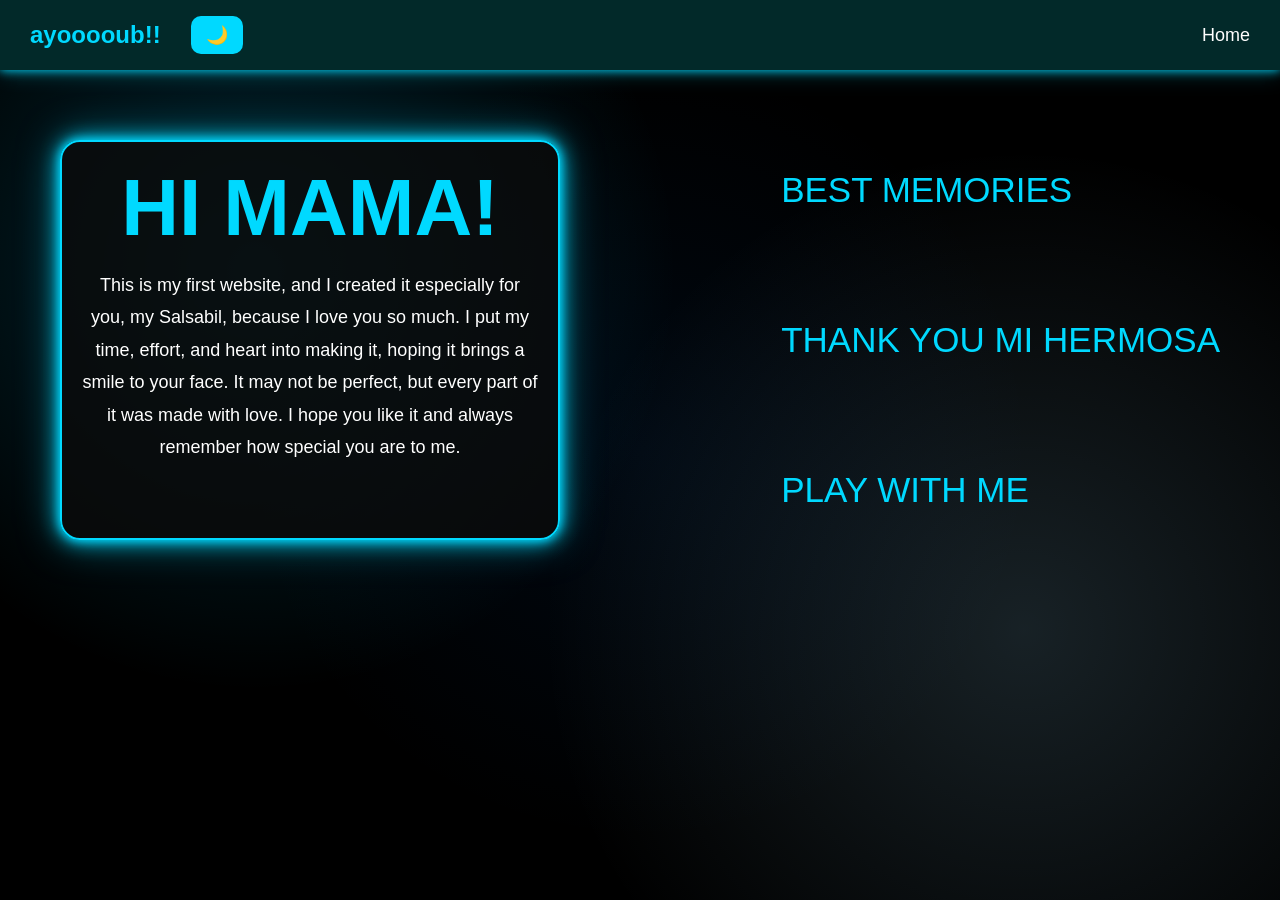
<file: index.html>
<!DOCTYPE html>
<html lang="ar">

<head>
    <meta charset="UTF-8">
    <meta name="viewport" content="width=device-width, initial-scale=1.0">
    <title>Ayoooub</title>

    <link rel="stylesheet" href="ayoob.css">
</head>

<body>
  
    <!-- الشريط العلوي -->
    <header class="navbar">

        <h2 class="logo">ayooooub!!</h2>

        <button id="themeBtn">🌙</button>

        <nav>
            <a href="#">Home</a>
        </nav>

    </header>

    <!-- المحتوى الرئيسي (تم إضافته فقط للتنظيم وليس تغيير الشكل) -->
    <div class="main-content">

        <!-- الإطار -->
        <div class="box">

            <h2>HI MAMA!</h2>

            <p>
                This is my first website, and I created it especially for you,
                my Salsabil, because I love you so much.
                I put my time, effort, and heart into making it,
                hoping it brings a smile to your face.
                It may not be perfect, but every part of it was made with love.
                I hope you like it and always remember how special you are to me.
            </p>

        </div>

        <!-- العناوين -->
        <div class="titles">

            <a href="ayoub1.html" class="title title1">
                BEST MEMORIES
            </a>

            <a href="ayoub2.html" class="title title2">
                THANK YOU MI HERMOSA
            </a>

            <a href="ayoub3.html" class="title title3">
                PLAY WITH ME
            </a>

        </div>

    </div>

    <!-- زر الوضع الليلي -->
    <script>

        const btn = document.getElementById("themeBtn");

        btn.onclick = function () {

            document.body.classList.toggle("light");

            if (document.body.classList.contains("light")) {
                btn.textContent = "☀️";
            } else {
                btn.textContent = "🌙";
            }

        };

    </script>

    <!-- انتقال الصفحات -->
    <script>

        const links = document.querySelectorAll("a");

        links.forEach(link => {

            link.addEventListener("click", function (e) {

                if (this.getAttribute("href").startsWith("#"))
                    return;

                e.preventDefault();

                document.body.classList.add("fade-out");

                setTimeout(() => {
                    window.location.href = this.href;
                }, 500);

            });

        });

    </script>

</body>

</html>
</file>
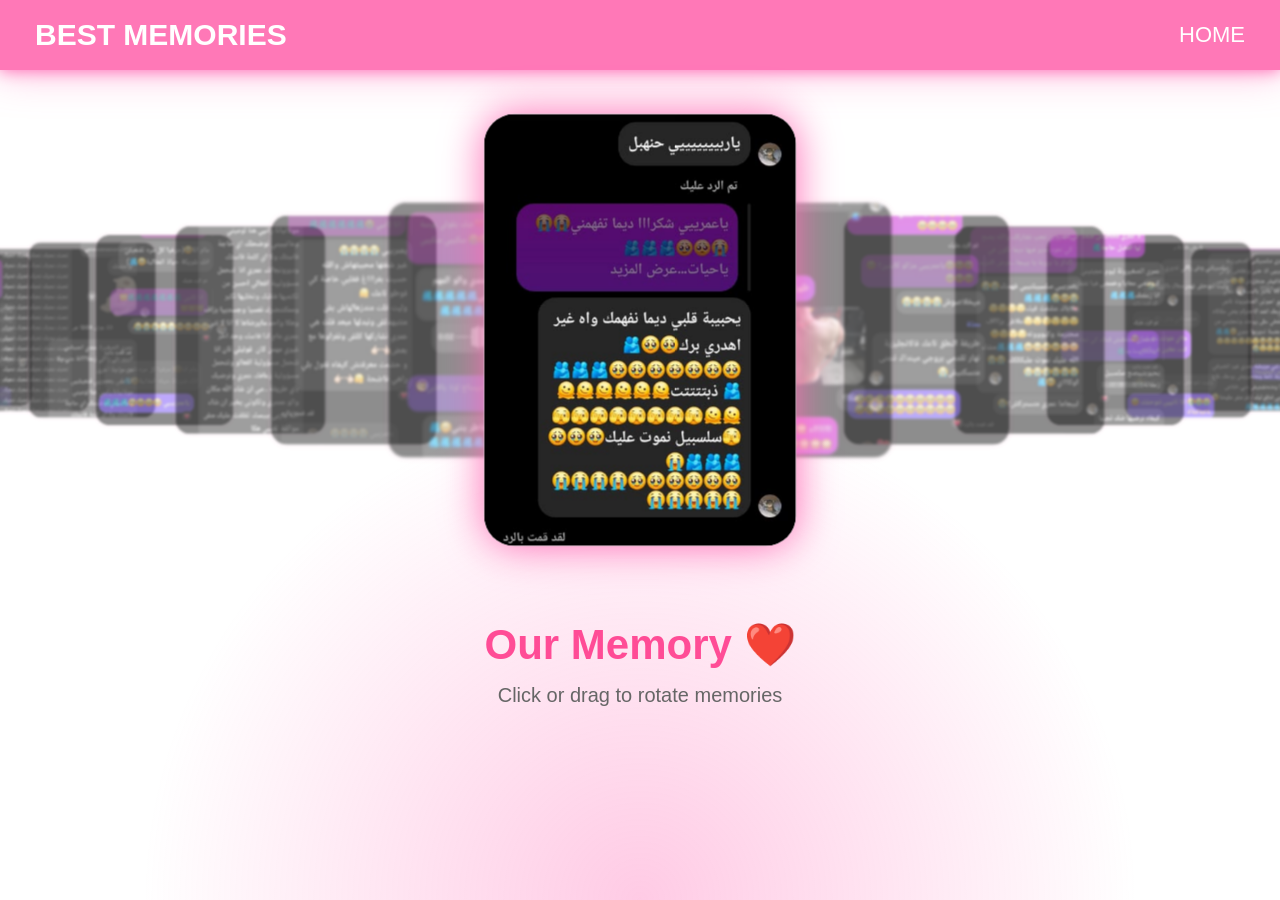
<file: ayoub1.html>
<!DOCTYPE html>
<html lang="ar">

<head>
    <meta charset="UTF-8">
    <meta name="viewport" content="width=device-width, initial-scale=1.0">
    <title>Best Memories</title>

    <link rel="stylesheet" href="ayoob1.css">
</head>

<body>
   
    <!-- الشريط -->
    <header class="navbar">

        <h2 class="logo">BEST MEMORIES</h2>

        <nav>
            <a href="index.html">HOME</a>
        </nav>

    </header>

    <!-- المعرض -->

    <div class="scene">

        <div class="carousel">

            <div class="card">
                <img src="photo1.jpg">
            </div>
        
            <div class="card">
                <img src="photo2.jpg">
            </div>
        
            <div class="card">
                <img src="photo3.jpg">
            </div>
        
            <div class="card">
                <img src="photo4.jpg">
            </div>
        
            <div class="card">
                <img src="photo5.jpg">
            </div>
        
            <div class="card">
                <img src="photo6.jpg">
            </div>
        
            <div class="card">
                <img src="photo7.jpg">
            </div>
        
            <div class="card">
                <img src="photo8.jpg">
            </div>
        
            <div class="card">
                <img src="photo9.jpg">
            </div>

            <div class="card">
                <img src="photo10.jpg">
            </div>

            <div class="card">
                <img src="photo11.jpg">
            </div>

            <div class="card">
                <img src="photo12.jpg">
            </div>

            <div class="card">
                <img src="photo13.jpg">
            </div>

            <div class="card">
                <img src="photo14.jpg">
            </div>

            <div class="card">
                <img src="photo15.jpg">
            </div>

            <div class="card">
                <img src="photo16.jpg">
            </div>

            <div class="card">
                <img src="photo17.jpg">
            </div>

            <div class="card">
                <img src="photo18.jpg">
            </div>

            <div class="card">
                <img src="photo19.jpg">
            </div>

            <div class="card">
                <img src="photo20.jpg">
            </div>

            <div class="card">
                <img src="photo21.jpg">
            </div>

            <div class="card">
                <img src="photo22.jpg">
            </div>

            <div class="card">
                <img src="photo23.jpg">
            </div>

            <div class="card">
                <img src="photo24.jpg">
            </div>
                    
            <div class="card">
                <img src="photo25.jpg">
            </div>

            <div class="card">
                <img src="photo26.jpg">
            </div>
        </div>

    </div>

    <!-- رسالة الصورة -->
    <div class="info">
        <h2 id="title">Our Memory ❤️</h2>
        <p id="desc">Click or drag to rotate memories</p>
    </div>

    <script src="gallery.js"></script>

</body>

</html>
</file>
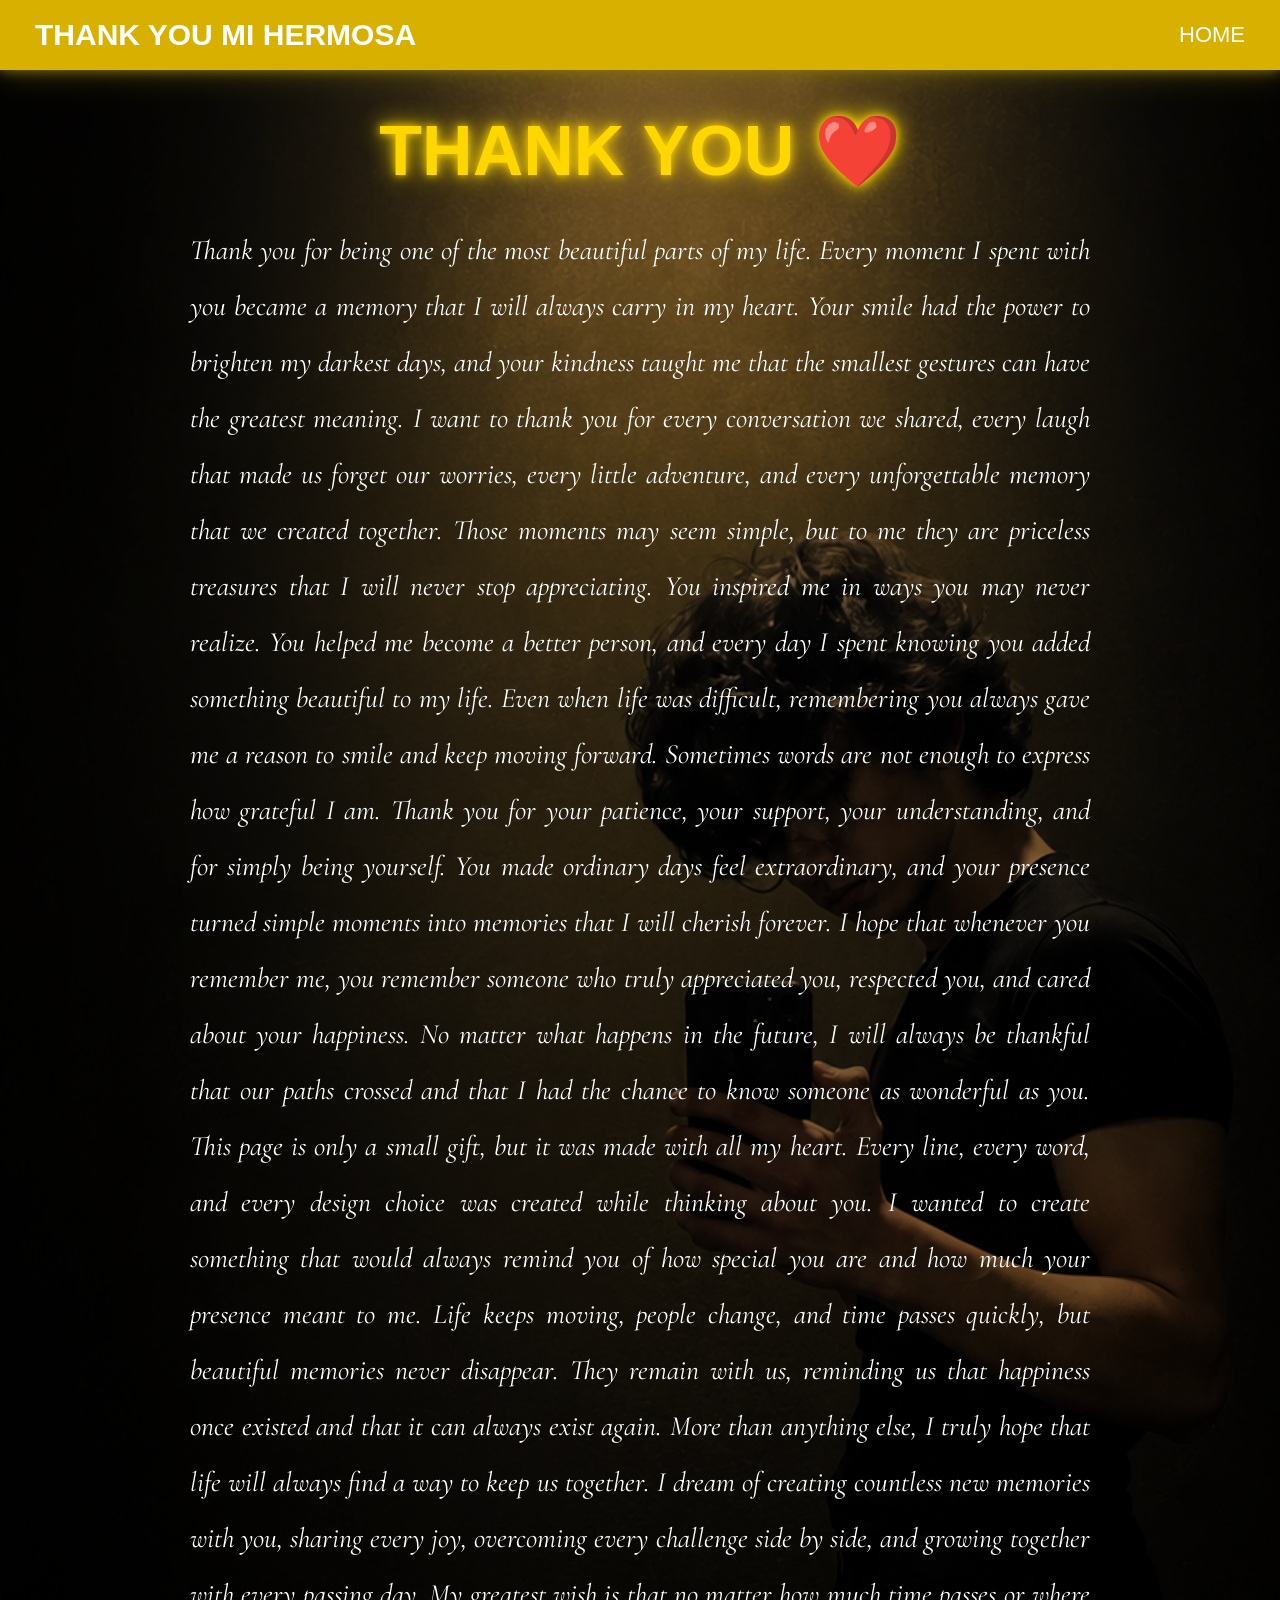
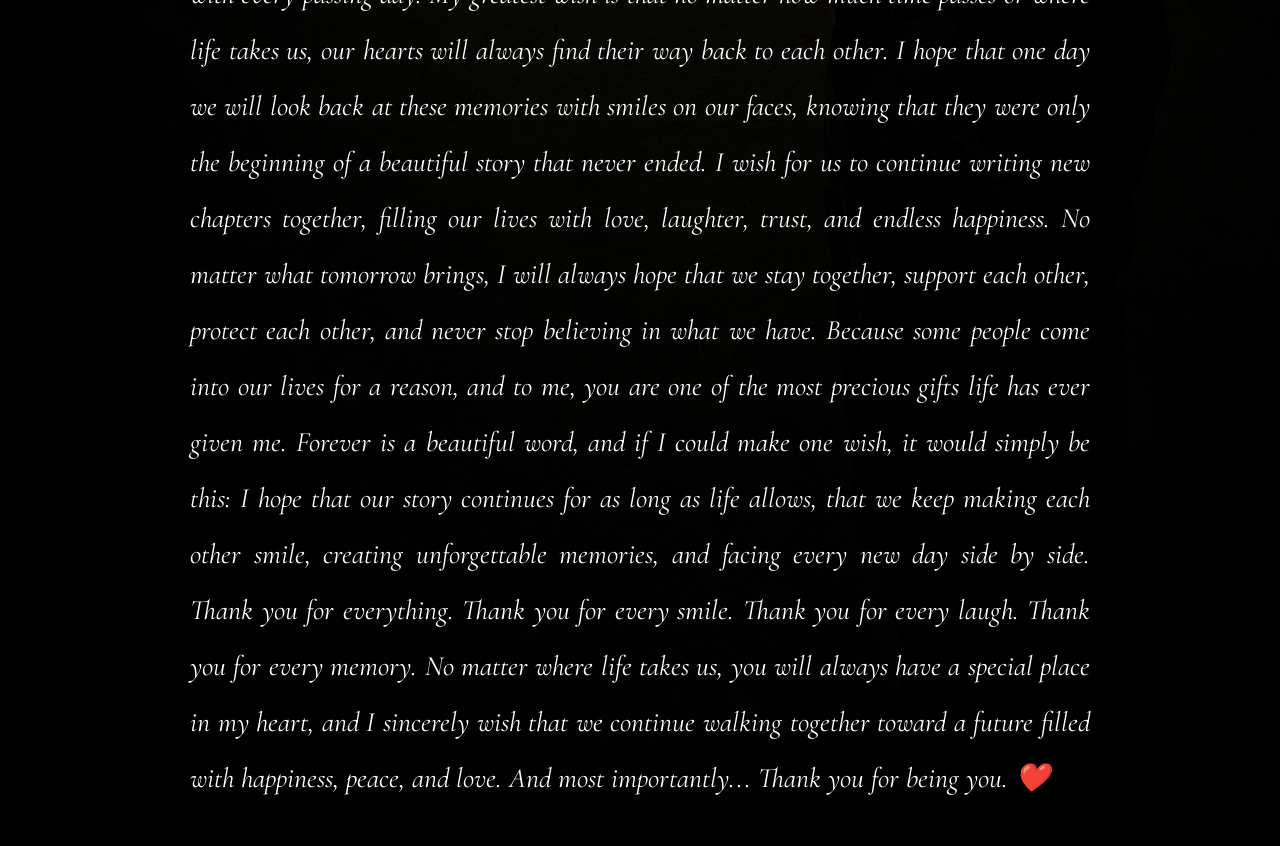
<file: ayoub2.html>
<!DOCTYPE html>
<html lang="ar">

<head>
    <meta charset="UTF-8">
    <meta name="viewport" content="width=device-width, initial-scale=1.0">
    <title>Thank You Mi Hermosa</title>
    <link href="https://fonts.googleapis.com/css2?family=Cormorant+Garamond:ital,wght@1,400;1,500;1,600&display=swap" rel="stylesheet">
    <link rel="stylesheet" href="ayoob2.css">
</head>

<body>
    
    <!-- الشريط العلوي -->
    <header class="navbar">

        <h2 class="logo">THANK YOU MI HERMOSA</h2>

        <nav>
            <a href="index.html">HOME</a>
        </nav>

    </header>

    <!-- طبقة تعتيم -->
    <div class="overlay">

        <div class="content">

            <h1>THANK YOU ❤️</h1>

            <p>
                Thank you for being one of the most beautiful parts of my life.
                
                Every moment I spent with you became a memory that I will always carry in my heart. Your smile had the power to brighten my darkest days, and your kindness taught me that the smallest gestures can have the greatest meaning.
                
                I want to thank you for every conversation we shared, every laugh that made us forget our worries, every little adventure, and every unforgettable memory that we created together. Those moments may seem simple, but to me they are priceless treasures that I will never stop appreciating.
                
                You inspired me in ways you may never realize. You helped me become a better person, and every day I spent knowing you added something beautiful to my life. Even when life was difficult, remembering you always gave me a reason to smile and keep moving forward.
                
                Sometimes words are not enough to express how grateful I am. Thank you for your patience, your support, your understanding, and for simply being yourself. You made ordinary days feel extraordinary, and your presence turned simple moments into memories that I will cherish forever.
                
                I hope that whenever you remember me, you remember someone who truly appreciated you, respected you, and cared about your happiness. No matter what happens in the future, I will always be thankful that our paths crossed and that I had the chance to know someone as wonderful as you.
                
                This page is only a small gift, but it was made with all my heart. Every line, every word, and every design choice was created while thinking about you. I wanted to create something that would always remind you of how special you are and how much your presence meant to me.
                
                Life keeps moving, people change, and time passes quickly, but beautiful memories never disappear. They remain with us, reminding us that happiness once existed and that it can always exist again.
                
                More than anything else, I truly hope that life will always find a way to keep us together. I dream of creating countless new memories with you, sharing every joy, overcoming every challenge side by side, and growing together with every passing day. My greatest wish is that no matter how much time passes or where life takes us, our hearts will always find their way back to each other.
                
                I hope that one day we will look back at these memories with smiles on our faces, knowing that they were only the beginning of a beautiful story that never ended. I wish for us to continue writing new chapters together, filling our lives with love, laughter, trust, and endless happiness.
                
                No matter what tomorrow brings, I will always hope that we stay together, support each other, protect each other, and never stop believing in what we have. Because some people come into our lives for a reason, and to me, you are one of the most precious gifts life has ever given me.
                
                Forever is a beautiful word, and if I could make one wish, it would simply be this: I hope that our story continues for as long as life allows, that we keep making each other smile, creating unforgettable memories, and facing every new day side by side.
                
                Thank you for everything.
                Thank you for every smile.
                Thank you for every laugh.
                Thank you for every memory.
                
                No matter where life takes us, you will always have a special place in my heart, and I sincerely wish that we continue walking together toward a future filled with happiness, peace, and love.
                
                And most importantly...
                
                Thank you for being you. ❤️
                </p>
        </div>

    </div>

</body>

</html>
</file>
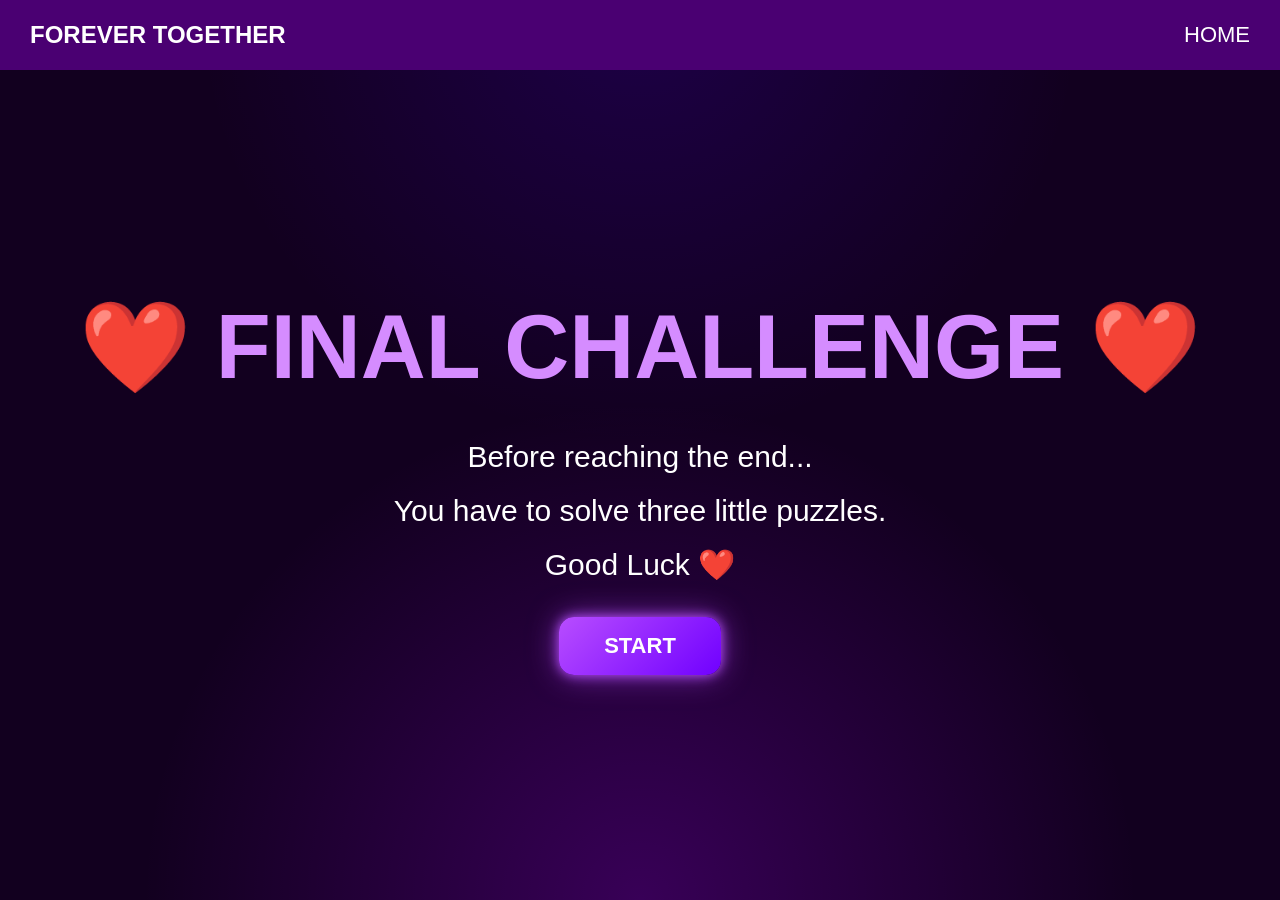
<file: ayoub3.html>
<!DOCTYPE html>
<html lang="en">

<head>
    <meta charset="UTF-8">
    <meta name="viewport" content="width=device-width, initial-scale=1.0">
    <title>Forever Together</title>

    <link rel="stylesheet" href="ayoob3.css">
</head>

<body>
   
    <!-- الشريط -->
    <header class="navbar">
        <h2 class="logo">FOREVER TOGETHER</h2>
        <nav>
            <a href="index.html">HOME</a>
        </nav>
    </header>

    <!-- INTRO -->
    <section id="intro" class="intro">
        <h1>❤️ FINAL CHALLENGE ❤️</h1>
        <p>
            Before reaching the end...<br>
            You have to solve three little puzzles.<br>
            Good Luck ❤️
        </p>
        <button id="startBtn">START</button>
    </section>

    <!-- GAME 1 -->
    <section id="game1" class="game hidden">

        <h2>PUZZLE 1</h2>

        <p>Arrange the colors in the correct order</p>

        <div class="colors" id="colors">

            <div class="color purple" draggable="true"></div>
            <div class="color pink" draggable="true"></div>
            <div class="color blue" draggable="true"></div>
            <div class="color yellow" draggable="true"></div>
        
        </div>

        <div id="dropZone" class="drop-zone"></div>

        <button id="checkBtn">CHECK</button>

        <div id="success" class="success hidden">
            Perfect ❤️ Next challenge is coming...
        </div>

        <div id="fail" class="fail hidden">
            Wrong order ❌
            <button id="retryBtn">RETRY</button>
        </div>

    </section>

    <!-- GAME 2 -->
    <section id="game2" class="game hidden">

        <h2>PUZZLE 2 🔐</h2>
    
        <p>Shkon nti?</p>
    
        <div class="lock-box" id="lockBox">
    
            <div class="lock">🔒</div>
    
            <input type="text" id="answer" placeholder="Enter password">
    
            <button id="unlockBtn">UNLOCK</button>
    
            <div id="lockMsg"></div>
    
        </div>
    
    </section>

    <!-- TRANSITION -->
    <div id="transition" class="transition hidden">
        <h1>Preparing next challenge...</h1>
    </div>

    <script src="game.js"></script>


<!-- ===================== -->
<!-- FINAL PAGE -->
<!-- ===================== -->

<section id="finalPage" class="game hidden">

    <header class="finalNavbar">

        <h2>❤️ FINALLY ❤️</h2>

    </header>

    <div class="finalContent">

        <h1>This is for you ❤️</h1>
        <p>مياو مياو مياو مياو مياو مياو مياو مياو مياو مياو مياو مياو مياو مياو مياو مياو مياو مياو مياو مياو مياو مياو مياو مياو مياو مياو مياو مياو مياو مياو مياو مياو مياو مياو مياو مياو مياو مياو مياو مياو مياو مياو مياو مياو مياو مياو مياو مياو مياو مياو مياو مياو مياو مياو مياو مياو مياو مياو مياو مياو مياو مياو مياو مياو مياو مياو مياو مياو مياو مياو مياو مياو مياو مياو مياو مياو مياو مياو مياو مياو مياو مياو مياو مياو مياو مياو مياو مياو مياو مياو مياو مياو مياو مياو مياو مياو مياو مياو مياو مياو مياو مياو مياو مياو مياو مياو مياو مياو مياو مياو مياو مياو مياو مياو مياو مياو مياو مياو مياو مياو مياو مياو مياو مياو مياو مياو مياو مياو مياو مياو مياو مياو مياو مياو مياو مياو مياو مياو مياو مياو مياو مياو مياو مياو مياو مياو مياو مياو مياو مياو مياو مياو مياو مياو مياو مياو مياو مياو مياو مياو مياو مياو مياو مياو مياو مياو مياو مياو مياو مياو مياو مياو مياو مياو مياو مياو مياو مياو مياو مياو مياو مياو مياو مياو مياو مياو مياو مياو مياو مياو مياو مياو مياو مياو مياو مياو مياو مياو مياو مياو مياو مياو مياو مياو مياو مياو مياو مياو مياو مياو مياو مياو مياو مياو مياو مياو مياو مياو مياو مياو مياو مياو مياو مياو مياو مياو مياو مياو مياو مياو</p>
    </div>

</section>

</body>
</html>
</file>
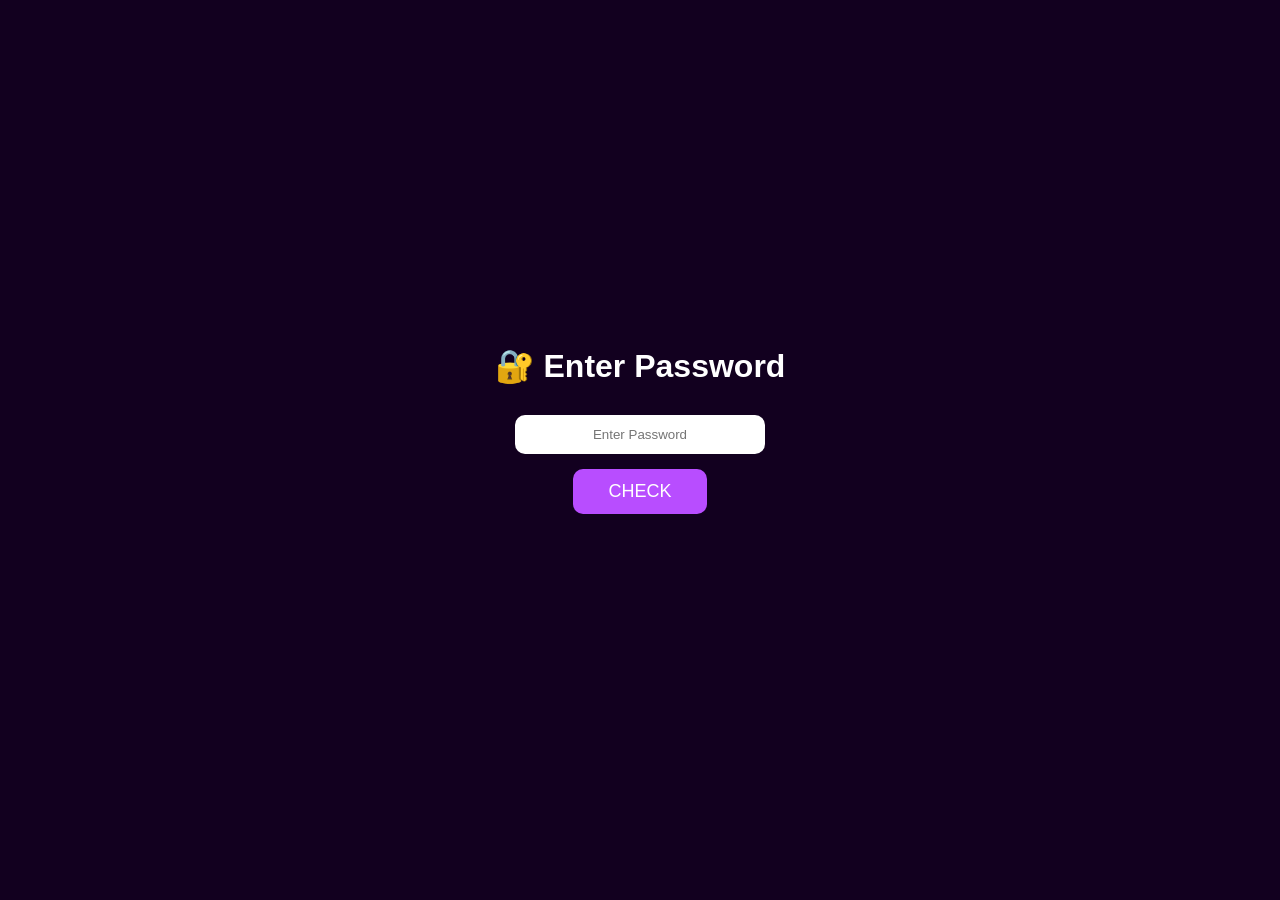
<file: login.html>
<!DOCTYPE html>
<html lang="en">
<head>
    <meta charset="UTF-8">
    <meta name="viewport" content="width=device-width, initial-scale=1.0">
    <title>Login</title>

    <link rel="stylesheet" href="login.css">
</head>
<body>

<div class="login">

    <h1>🔐 Enter Password</h1>

    <input type="password" id="password" placeholder="Enter Password">

    <button id="checkBtn">CHECK</button>

    <p id="message"></p>

    <button id="enterBtn" class="hidden">ENTER</button>

    <button id="retryBtn" class="hidden">RETRY</button>

</div>

<script src="login.js"></script>

</body>
</html>
</file>
<file: ayoob.css>
/* =========================
   إعادة ضبط الصفحة
========================= */

*{
  margin:0;
  padding:0;
  box-sizing:border-box;
}

/* =========================
 تنسيق الصفحة
========================= */

body{
  font-family:Arial, sans-serif;
  color:white;
  min-height:100vh;

  background:
      radial-gradient(circle at 20% 30%, rgba(0,200,255,.20), transparent 35%),
      radial-gradient(circle at 80% 70%, rgba(158,223,255,.15), transparent 40%),
      radial-gradient(circle at 50% 50%, rgba(0,102,219,.08), transparent 50%),
      #000;

  background-repeat:no-repeat;
  background-size:cover;

  animation:glow 8s ease-in-out infinite alternate;
  transition:background .4s,color .4s;
}

/* =========================
 الوضع النهاري
========================= */

body.light{
  color:black;

  background:
      radial-gradient(circle at 20% 30%, rgba(0,150,255,.08), transparent 35%),
      radial-gradient(circle at 80% 70%, rgba(0,170,255,.06), transparent 40%),
      #fff;
}

/* =========================
 حركة الخلفية
========================= */

@keyframes glow{

  from{
      background-position:0% 0%,100% 100%,50% 50%;
  }

  to{
      background-position:10% 5%,90% 95%,55% 45%;
  }

}

/* =========================
 الشريط العلوي
========================= */

.navbar{

  width:100%;
  height:70px;

  display:flex;
  align-items:center;

  padding:0 30px;

  background:rgb(2,41,41);

  box-shadow:
      0 0 10px #00d9ff,
      0 0 25px rgba(0,217,255,.3);
}

/* =========================
 الشعار
========================= */

.logo{
  color:#00d9ff;
}

/* =========================
 روابط الشريط
========================= */

.navbar nav{
  margin-left:auto;
}

.navbar a{

  color:white;
  text-decoration:none;

  margin-left:20px;

  font-size:18px;

  transition:.3s;
}

.navbar a:hover{
  color:#00d9ff;
}

/* =========================
   المحتوى الرئيسي
========================= */

.main-content{

  display:flex;
  justify-content:space-between;
  align-items:center;

  width:100%;
  max-width:1400px;

  margin:70px auto;
  padding:0 60px;

}

.titles{

  display:flex;
  flex-direction:column;

  gap:110px;

}



/* =========================
 زر الوضع الليلي
========================= */

#themeBtn{

  margin-left:30px;

  padding:8px 15px;

  border:none;
  border-radius:10px;

  cursor:pointer;

  font-size:18px;

  background:#00d9ff;
  color:black;

  transition:.3s;
}

#themeBtn:hover{
  transform:scale(1.08);
}

/* =========================
 الإطار
========================= */

.box{

  width:500px;
  height:400px;

  margin:0;
  flex-shrink:0;

  padding:20px;

  background:rgba(10,10,10,.8);

  border:2px solid #00d9ff;
  border-radius:20px;

  box-shadow:
      0 0 10px #00d9ff,
      0 0 20px #00d9ff,
      0 0 40px rgba(0,217,255,.5);

  color:white;

  transform:translateX(-700px);
  opacity:0;

  animation:boxIn 1.5s ease forwards;
}

/* =========================
 دخول الإطار
========================= */

@keyframes boxIn{

  from{
      transform:translateX(-700px);
      opacity:0;
  }

  to{
      transform:translateX(0);
      opacity:1;
  }

}

/* =========================
 عنوان الإطار
========================= */

.box h2{

  font-size:80px;
  color:#00d9ff;

  text-align:center;

  margin-bottom:15px;

  opacity:0;

  animation:textFade 1s ease forwards;
  animation-delay:1.6s;
}

/* =========================
 نص الإطار
========================= */

.box p{

  font-size:18px;
  color:white;

  line-height:1.8;

  text-align:center;

  opacity:0;

  animation:textFade 1s ease forwards;
  animation-delay:2.4s;
}

/* =========================
 ظهور النص
========================= */

@keyframes textFade{

  from{
      opacity:0;
      transform:translateY(25px);
  }

  to{
      opacity:1;
      transform:translateY(0);
  }

}

/* =========================
 العناوين اليمنى
========================= */

.title{

  color:#00d9ff;

  text-decoration:none;

  font-size:35px;

  opacity:0;

  animation:slideIn 1s ease forwards;

}

.title1{

  animation-delay:3.2s;

}

.title2{

  animation-delay:4s;

}

.title3{

  animation-delay:4.8s;

}
/* =========================
 دخول العناوين
========================= */

@keyframes slideIn{

  from{
      transform:translateX(300px);
      opacity:0;
  }

  to{
      transform:translateX(0);
      opacity:1;
  }

}


body{
  opacity: 1;
  transition: opacity .5s ease;
}

body.fade-out{
  opacity: 0;
}

/* =========================
   الهواتف
========================= */
@media (max-width:768px){

  .navbar{

      height:60px;
      padding:0 15px;

  }

  .logo{

      font-size:24px;

  }

  .navbar a{

      font-size:16px;

  }

  #themeBtn{

      margin-left:15px;
      padding:6px 12px;

  }

  .main-content{

      flex-direction:column;

      justify-content:center;
      align-items:center;

      padding:30px 20px;

      margin:30px auto;

  }

  .box{

      width:90%;
      height:auto;

      margin:0;

  }

  .box h2{

      font-size:42px;

  }

  .box p{

      font-size:16px;

  }

  .titles{

      width:100%;

      margin-top:45px;

      gap:40px;

      align-items:center;

  }

  .title{

      font-size:28px;

      text-align:center;

  }

}
</file>
<file: ayoob1.css>
/* =========================
   إعادة الضبط
========================= */

*{
    margin:0;
    padding:0;
    box-sizing:border-box;
}

body{

    font-family:Arial,sans-serif;

    min-height:100vh;

    overflow:hidden;

    background:
    radial-gradient(circle at bottom,
    rgba(255,105,180,.35),
    transparent 45%),
    #ffffff;

}

/* =========================
   الشريط العلوي
========================= */

.navbar{

    width:100%;
    height:70px;

    background:#ff78b7;

    display:flex;
    justify-content:space-between;
    align-items:center;

    padding:0 35px;

    box-shadow:
    0 0 15px #ff69b4,
    0 0 40px rgba(255,105,180,.5);

}

.logo{

    color:white;
    font-size:30px;

}

.navbar a{

    color:white;
    text-decoration:none;
    font-size:22px;

    transition:.3s;

}

.navbar a:hover{

    color:#ffeaf4;

}

/* =========================
   المشهد
========================= */

.scene{

    width:100%;
    height:520px;

    display:flex;
    justify-content:center;
    align-items:center;

    perspective:1400px;

}

/* =========================
   المعرض
========================= */

.carousel{

    position:relative;

    width:300px;
    height:380px;

    transform-style:preserve-3d;

    transition:.8s;

}

/* =========================
   الصور
========================= */

.card{

    position:absolute;

    width:260px;
    height:360px;

    left:20px;
    top:10px;

    border-radius:25px;

    overflow:hidden;

    background:white;

    cursor:pointer;

    box-shadow:
    0 0 25px rgba(255,105,180,.5);

    transition:
    transform .7s,
    opacity .7s,
    filter .7s,
    box-shadow .7s;

}

.card img{

    width:100%;
    height:100%;

    object-fit:cover;

    border-radius:25px;

}

/* =========================
   النص
========================= */

.info{

    text-align:center;

    margin-top:30px;

}

.info h2{

    color:#ff4c96;

    font-size:42px;

}

.info p{

    color:#666;

    margin-top:15px;

    font-size:20px;

}

/* =========================
   الهواتف
========================= */

@media (max-width:768px){

    body{

        overflow-x:hidden;

    }

    .navbar{

        height:60px;

        padding:0 20px;

    }

    .logo{

        font-size:22px;

    }

    .navbar a{

        font-size:18px;

    }

    .scene{

        width:100%;
        height:520px;
    
        display:flex;
        justify-content:center;
        align-items:center;
    
        perspective:1400px;
    
        touch-action:pan-y;
    
    }

    .carousel{

        width:220px;
        height:300px;

    }

    .card{

        width:200px;
        height:280px;

        left:10px;
        top:10px;

    }

    .info{

        margin-top:20px;

        padding:0 15px;

    }

    .info h2{

        font-size:30px;

    }

    .info p{

        font-size:16px;

    }

}
</file>
<file: ayoob2.css>
/* =========================
   إعادة الضبط
========================= */

*{
    margin:0;
    padding:0;
    box-sizing:border-box;
}

/* =========================
   الصفحة
========================= */

body{

    font-family:Arial,sans-serif;

    min-height:100vh;

    overflow-x:hidden;

    background:url("yellow.png") center center no-repeat;
    background-size:cover;
    background-color:#000;

}

/* =========================
   طبقة التعتيم
========================= */

.overlay{

    width:100%;
    min-height:calc(100vh - 70px);

    background:rgba(0,0,0,.45);

    display:flex;
    justify-content:center;
    align-items:center;

    padding:40px;

}

/* =========================
   الشريط العلوي
========================= */

.navbar{

    width:100%;
    height:70px;

    display:flex;
    justify-content:space-between;
    align-items:center;

    padding:0 35px;

    background:#d8b100;

    box-shadow:
        0 0 12px #ffd700,
        0 0 35px rgba(255,215,0,.45);

}

.logo{

    color:white;
    font-size:30px;

}

.navbar a{

    color:white;
    text-decoration:none;

    font-size:22px;

    transition:.3s;

}

.navbar a:hover{

    color:#fff4b0;

}

/* =========================
   المحتوى
========================= */

.content{

    width:100%;
    max-width:900px;

    text-align:center;

}

.content h1{

    color:#ffd700;

    font-size:70px;

    text-shadow:
        0 0 10px #ffd700,
        0 0 25px #ffd700;

}

.content p{

    margin-top:30px;

    color:white;

    font-family:"Cormorant Garamond", serif;

    font-style:italic;

    font-size:28px;

    line-height:2;

    text-align:justify;

}


/* =========================
   الهواتف
========================= */

@media (max-width:768px){

    body{

        background-position:center;
        background-size:cover;

    }

    .navbar{

        height:60px;

        padding:0 15px;

    }

    .logo{

        font-size:18px;

    }

    .navbar a{

        font-size:17px;

    }

    .overlay{

        min-height:calc(100vh - 60px);

        padding:20px;

    }

    .content{

        max-width:100%;

    }

    .content h1{

        font-size:42px;

    }

    .content p{

        font-size:20px;
    
        line-height:1.9;
    
    }

}
</file>
<file: ayoob3.css>
*{
    margin:0;
    padding:0;
    box-sizing:border-box;
}

body{
    font-family:Arial;
    min-height:100vh;
    color:white;
    width:100%;
    height:100%;

    margin:0;
    padding:0;
    background:
    radial-gradient(circle at bottom, rgba(170,0,255,.25), transparent 45%),
    radial-gradient(circle at top, rgba(80,0,255,.18), transparent 40%),
    #12001f;
}

/* ================= NAVBAR ================= */
.navbar{
    width:100%;
    height:70px;
    display:flex;
    justify-content:space-between;
    align-items:center;
    padding:0 30px;
    background:#4a0072;
}

.navbar a{
    color:white;
    text-decoration:none;
    font-size:22px;
}

/* ================= INTRO (PAGE 1) ================= */
.intro{
    min-height:calc(100vh - 70px);
    display:flex;
    flex-direction:column;
    justify-content:center;
    align-items:center;
    text-align:center;
    padding:20px;
}

.intro h1{
    font-size:90px;   /* 🔥 زدت الحجم */
    color:#d58cff;
}

.intro p{
    margin-top:30px;
    font-size:30px;   /* 🔥 زدت الحجم */
    max-width:800px;
    line-height:1.8;
}

/* ================= GAME ================= */
.game{
    min-height:calc(100vh - 70px);
    display:flex;
    flex-direction:column;
    justify-content:center;
    align-items:center;
    text-align:center;
}

.game h2{
    font-size:65px;   /* 🔥 أكبر */
    color:#d58cff;
}

.game p{
    font-size:26px;   /* 🔥 أكبر */
    margin-top:20px;
}

/* ================= COLORS ================= */
.colors{
    display:flex;
    gap:20px;
    margin-top:25px;
}

.color{
    font-size:60px;   /* 🔥 أكبر */
    cursor:grab;
}

/* ================= DROP ZONE ================= */
.drop-zone{
    width:320px;
    height:90px;
    border:2px dashed white;
    margin-top:25px;
    display:flex;
    justify-content:center;
    align-items:center;
}

/* ================= SUCCESS / FAIL ================= */
.success{
    margin-top:20px;
    color:#00ffcc;
    font-size:22px;
}

.fail{
    margin-top:20px;
    color:red;
    font-size:20px;
}

/* ================= HIDDEN ================= */
.hidden{
    display:none !important;
}

.colors{
    display:flex;
    gap:20px;
    margin-top:30px;
    flex-wrap:wrap;
    justify-content:center;
}

.color{
    width:70px;
    height:70px;
    border-radius:15px;
    cursor:grab;
    transition:.2s;
}

.color:active{
    transform:scale(1.1);
    cursor:grabbing;
}

/* الألوان */
.blue{
    background:#00b7ff;
}

.pink{
    background:#ff4fd8;
}

.yellow{
    background:#ffd000;
}

.purple{
    background:#b84dff;
}

.lock-box{
    margin-top:40px;
    display:flex;
    flex-direction:column;
    align-items:center;
    gap:15px;
    padding:25px;
    border-radius:20px;

    background:rgba(255,255,255,0.05);
    backdrop-filter: blur(10px);
    border:1px solid rgba(180,77,255,0.4);

    box-shadow:0 0 20px rgba(184,77,255,0.4);
}

.lock{
    font-size:80px;
    transition:0.3s;
}

#answer{
    padding:10px;
    border-radius:10px;
    border:none;
    text-align:center;
}


#startBtn,
#checkBtn,
#unlockBtn,
#retryBtn{

    margin-top:25px;
    padding:16px 45px;

    border:none;
    border-radius:15px;

    cursor:pointer;

    font-size:22px;
    font-weight:bold;

    color:white;

    background:linear-gradient(135deg,#b84dff,#7000ff);

    box-shadow:
        0 0 12px #b84dff,
        0 0 30px rgba(184,77,255,.6);

    transition:.25s;
}

#startBtn:hover,
#checkBtn:hover,
#unlockBtn:hover,
#retryBtn:hover{

    transform:scale(1.08);

    box-shadow:
        0 0 20px #d58cff,
        0 0 45px rgba(213,140,255,.9);
}

#startBtn:active,
#checkBtn:active,
#unlockBtn:active,
#retryBtn:active{

    transform:scale(.95);

}




/* ===================== */
/* FINAL PAGE */
/* ===================== */

#game2{
    transition:opacity .5s ease;
}

#finalPage{

    width:100%;
    min-height:100vh;

    display:flex;
    flex-direction:column;

    background-image:url("miao.png"); /* ضع اسم صورتك هنا */

    background-size:cover;
    background-position:center;
    background-repeat:no-repeat;

}

.finalNavbar{

    width:100%;
    height:70px;

    background:white;

    display:flex;
    justify-content:center;
    align-items:center;

    box-shadow:0 0 20px rgba(255,255,255,.6);

}

.finalNavbar h2{

    color:black;
    font-size:30px;

}

.finalContent h1{

    color:#ffffff;
    font-size:70px;
    text-shadow:
        0 0 10px #ffffff,
        0 0 25px #ffffff;
}

.finalContent p{

    margin-top:30px;
    color:white;

    font-family:"Cormorant Garamond", serif;
    font-style:italic;

    font-size:28px;
    line-height:2;
    text-align:justify;
}
.finalContent{
    flex:1;
    display:flex;
    flex-direction:column;
    justify-content:flex-start;
    align-items:center;

    padding-top:clamp(20px, 6vh, 80px);
    text-align:center;
}

.leftText h1{
    font-size:clamp(40px,5vw,80px);
    color:white;
}

.message{
    padding:30px;
    background:rgba(0,0,0,.35);
    backdrop-filter:blur(10px);
    border-radius:20px;
    color:white;
    font-size:clamp(18px,2vw,28px);
    line-height:1.8;
}

@media(max-width:768px){

    .finalContainer{
        grid-template-columns:1fr;
        text-align:center;
    }

}
.finalContent{

    flex:1;

    display:flex;
    justify-content:center;
    align-items:center;
}
</file>
<file: login.css>
*{
    margin:0;
    padding:0;
    box-sizing:border-box;
}

body{

    font-family:Arial;
    background:#12001f;

    display:flex;
    justify-content:center;
    align-items:center;

    height:100vh;

    color:white;
}

.login{

    display:flex;
    flex-direction:column;
    align-items:center;

    gap:15px;
}

h1{
    margin-bottom:15px;
}

input{

    width:250px;
    padding:12px;

    border:none;
    border-radius:10px;

    text-align:center;
}

button{

    padding:12px 35px;

    border:none;
    border-radius:10px;

    cursor:pointer;

    background:#b84dff;
    color:white;

    font-size:18px;

    transition:.2s;
}

button:hover{

    transform:scale(1.05);

}

#message{

    height:25px;
}

.hidden{

    display:none;
}
</file>
